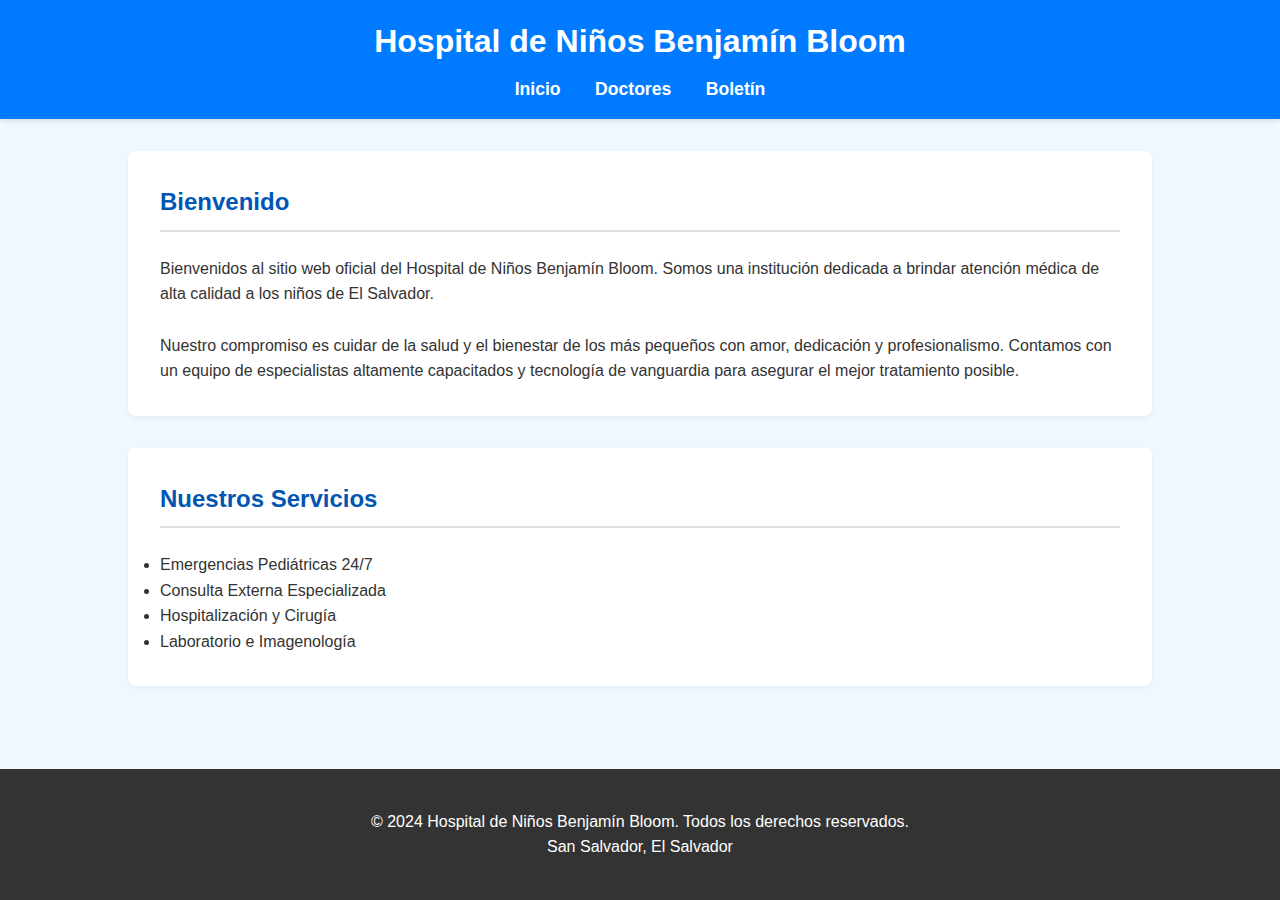
<file: index.html>
<!DOCTYPE html>
<html lang="es">
<head>
    <meta charset="UTF-8">
    <meta name="viewport" content="width=device-width, initial-scale=1.0">
    <title>Hospital de Niños Benjamín Bloom - Inicio</title>
    <link rel="stylesheet" href="styles.css">
</head>
<body>
    <header>
        <div class="container">
            <h1>Hospital de Niños Benjamín Bloom</h1>
            <nav>
                <ul>
                    <li><a href="index.html">Inicio</a></li>
                    <li><a href="doctores.html">Doctores</a></li>
                    <li><a href="boletin.html">Boletín</a></li>
                </ul>
            </nav>
        </div>
    </header>

    <main class="container">
        <section>
            <h2>Bienvenido</h2>
            <p>Bienvenidos al sitio web oficial del Hospital de Niños Benjamín Bloom. Somos una institución dedicada a brindar atención médica de alta calidad a los niños de El Salvador.</p>
            <br>
            <p>Nuestro compromiso es cuidar de la salud y el bienestar de los más pequeños con amor, dedicación y profesionalismo. Contamos con un equipo de especialistas altamente capacitados y tecnología de vanguardia para asegurar el mejor tratamiento posible.</p>
        </section>

        <section>
            <h2>Nuestros Servicios</h2>
            <ul>
                <li>Emergencias Pediátricas 24/7</li>
                <li>Consulta Externa Especializada</li>
                <li>Hospitalización y Cirugía</li>
                <li>Laboratorio e Imagenología</li>
            </ul>
        </section>
    </main>

    <footer>
        <div class="container">
            <p>&copy; 2024 Hospital de Niños Benjamín Bloom. Todos los derechos reservados.</p>
            <p>San Salvador, El Salvador</p>
        </div>
    </footer>
</body>
</html>
</file>
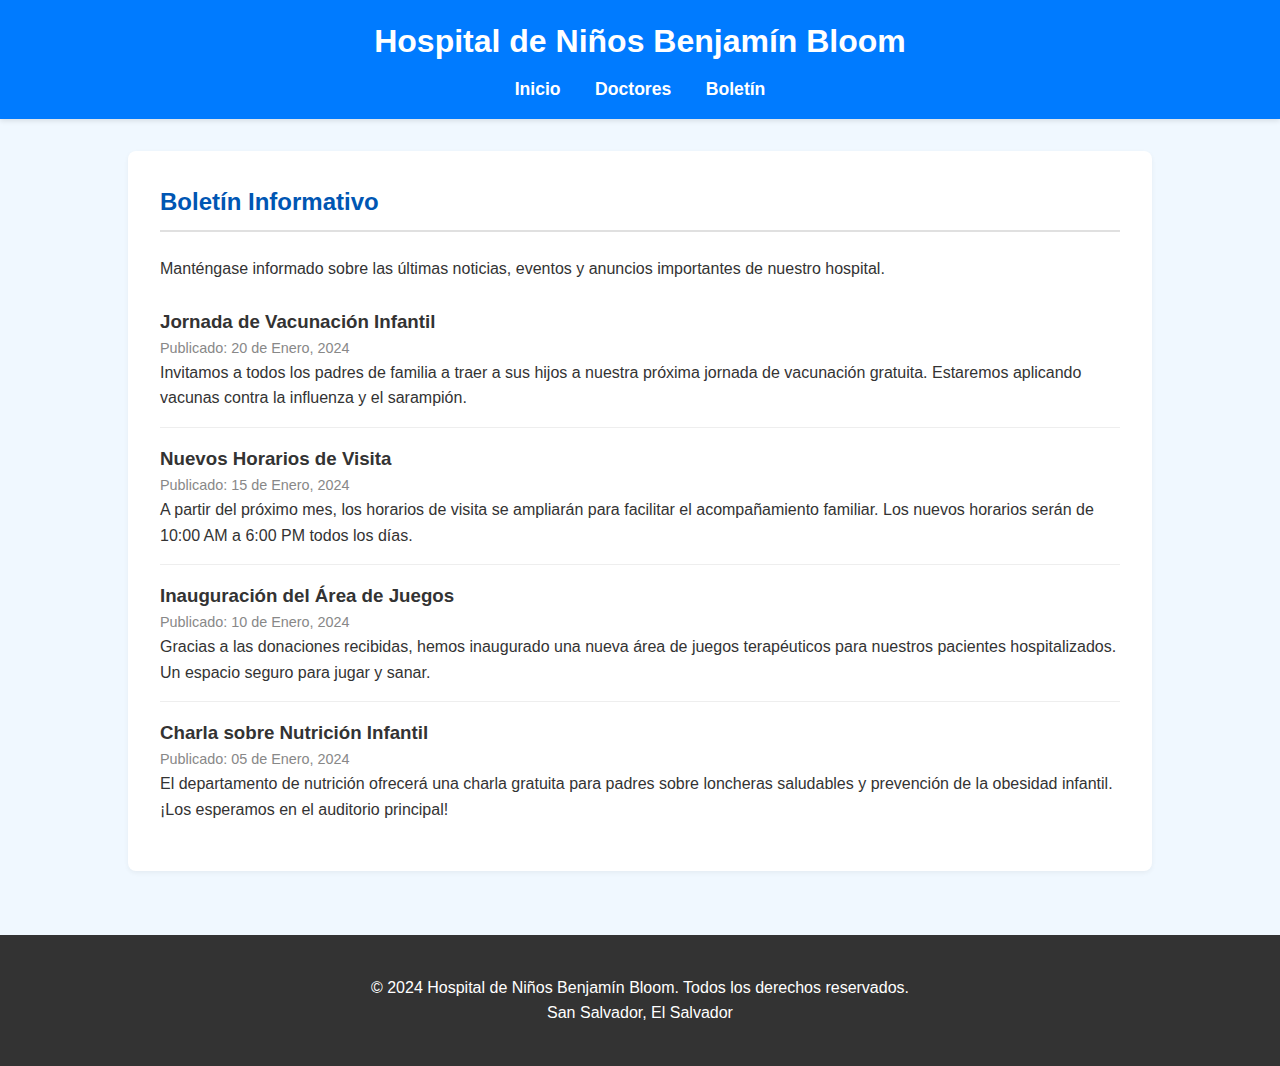
<file: boletin.html>
<!DOCTYPE html>
<html lang="es">

<head>
    <meta charset="UTF-8">
    <meta name="viewport" content="width=device-width, initial-scale=1.0">
    <title>Hospital de Niños Benjamín Bloom - Boletín</title>
    <link rel="stylesheet" href="styles.css">
</head>

<body>
    <header>
        <div class="container">
            <h1>Hospital de Niños Benjamín Bloom</h1>
            <nav>
                <ul>
                    <li><a href="index.html">Inicio</a></li>
                    <li><a href="doctores.html">Doctores</a></li>
                    <li><a href="boletin.html">Boletín</a></li>
                </ul>
            </nav>
        </div>
    </header>

    <main class="container">
        <section>
            <h2>Boletín Informativo</h2>
            <p>Manténgase informado sobre las últimas noticias, eventos y anuncios importantes de nuestro hospital.</p>
            <br>

            <div class="news-list">
                <!-- Noticia 1 -->
                <article class="news-item">
                    <h3>Jornada de Vacunación Infantil</h3>
                    <p class="news-date">Publicado: 20 de Enero, 2024</p>
                    <p>Invitamos a todos los padres de familia a traer a sus hijos a nuestra próxima jornada de
                        vacunación gratuita. Estaremos aplicando vacunas contra la influenza y el sarampión.</p>
                </article>

                <!-- Noticia 2 -->
                <article class="news-item">
                    <h3>Nuevos Horarios de Visita</h3>
                    <p class="news-date">Publicado: 15 de Enero, 2024</p>
                    <p>A partir del próximo mes, los horarios de visita se ampliarán para facilitar el acompañamiento
                        familiar. Los nuevos horarios serán de 10:00 AM a 6:00 PM todos los días.</p>
                </article>

                <!-- Noticia 3 -->
                <article class="news-item">
                    <h3>Inauguración del Área de Juegos</h3>
                    <p class="news-date">Publicado: 10 de Enero, 2024</p>
                    <p>Gracias a las donaciones recibidas, hemos inaugurado una nueva área de juegos terapéuticos para
                        nuestros pacientes hospitalizados. Un espacio seguro para jugar y sanar.</p>
                </article>

                <!-- Noticia 4 -->
                <article class="news-item">
                    <h3>Charla sobre Nutrición Infantil</h3>
                    <p class="news-date">Publicado: 05 de Enero, 2024</p>
                    <p>El departamento de nutrición ofrecerá una charla gratuita para padres sobre loncheras saludables
                        y prevención de la obesidad infantil. ¡Los esperamos en el auditorio principal!</p>
                </article>
            </div>
        </section>
    </main>

    <footer>
        <div class="container">
            <p>&copy; 2024 Hospital de Niños Benjamín Bloom. Todos los derechos reservados.</p>
            <p>San Salvador, El Salvador</p>
        </div>
    </footer>
</body>

</html>
</file>
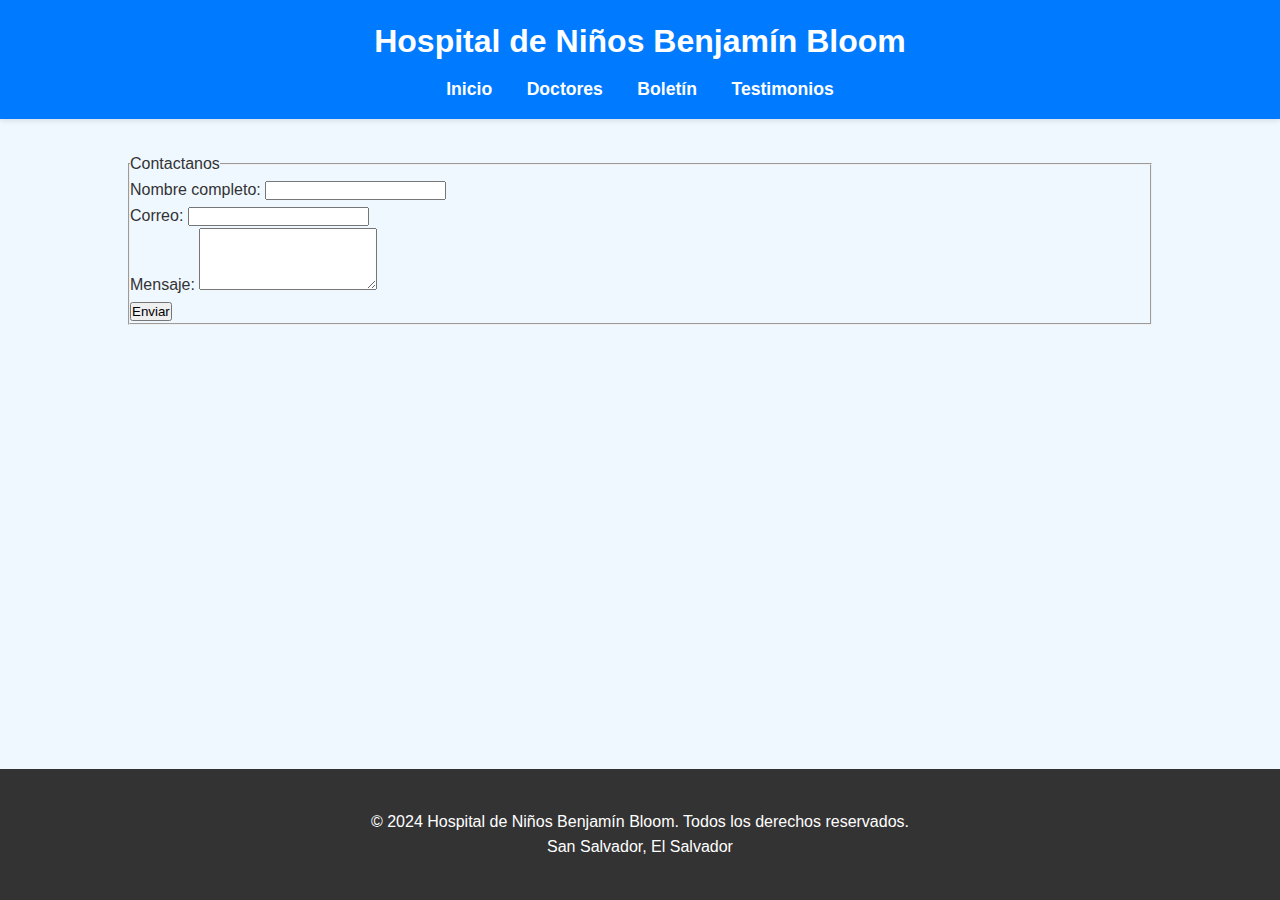
<file: contactanos.html>
<!DOCTYPE html>
<html lang="es">

<head>
    <meta charset="UTF-8">
    <meta name="viewport" content="width=device-width, initial-scale=1.0">
    <title>Hospital de Niños Benjamín Bloom - Contactanos</title>
    <link href="https://cdn.jsdelivr.net/npm/bootstrap@5.3.8/dist/css/bootstrap.min.css" rel="stylesheet" integrity="sha384-sRIl4kxILFvY47J16cr9ZwB07vP4J8+LH7qKQnuqkuIAvNWLzeN8tE5YBujZqJLB" crossorigin="anonymous">
    <link rel="stylesheet" href="styles.css">
</head>

<body>
    <header>
        <!-- El menú se carga dinámicamente desde main.js -->
    </header>

    <main class="container">
        <form>
            <fieldset>
                <legend>Contactanos</legend>
                <div class="mb-3">
                    <label for="txtName" class="form-label">Nombre completo:</label>
                    <input type="text" id="txtName" class="form-control">
                </div>
                <div class="mb-3">
                    <label for="txtEmail" class="form-label">Correo:</label>
                    <input type="text" id="txtEmail" class="form-control">
                </div>
                <div class="mb-3">
                    <label for="txtMessage" class="form-label">Mensaje:</label>
                    <textarea id="txtMessage" class="form-control" rows="4"></textarea>
                </div>
                <button type="submit" class="btn btn-primary">Enviar</button>
            </fieldset>
        </form>
    </main>

    <footer>
        <div class="container">
            <p>&copy; 2024 Hospital de Niños Benjamín Bloom. Todos los derechos reservados.</p>
            <p>San Salvador, El Salvador</p>
        </div>
    </footer>
    <script src="https://cdn.jsdelivr.net/npm/bootstrap@5.3.8/dist/js/bootstrap.bundle.min.js" integrity="sha384-FKyoEForCGlyvwx9Hj09JcYn3nv7wiPVlz7YYwJrWVcXK/BmnVDxM+D2scQbITxI" crossorigin="anonymous"></script>
    <script src="main.js"></script>
</body>

</html>
</file>
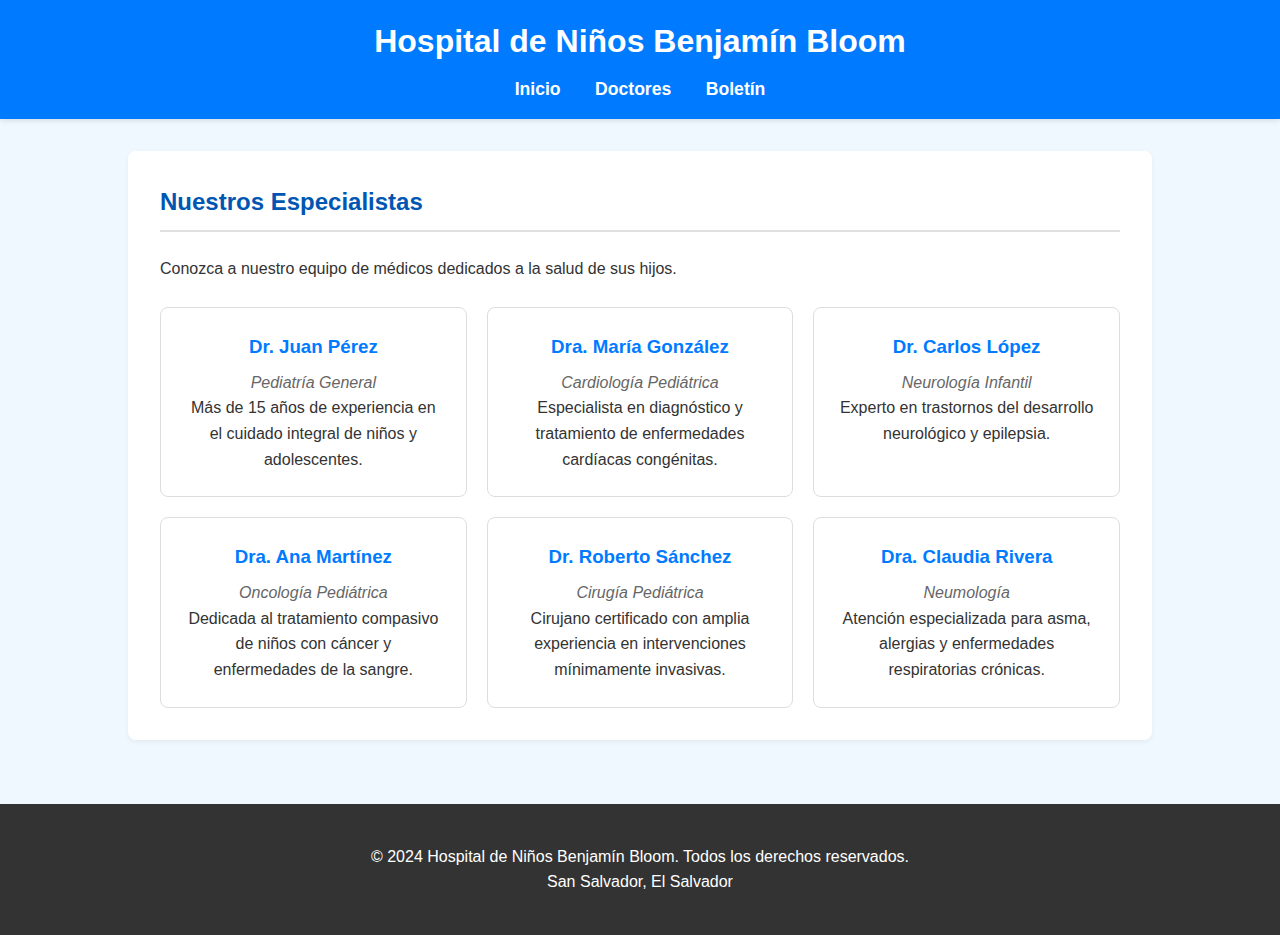
<file: doctores.html>
<!DOCTYPE html>
<html lang="es">

<head>
    <meta charset="UTF-8">
    <meta name="viewport" content="width=device-width, initial-scale=1.0">
    <title>Hospital de Niños Benjamín Bloom - Doctores</title>
    <link rel="stylesheet" href="styles.css">
</head>

<body>
    <header>
        <div class="container">
            <h1>Hospital de Niños Benjamín Bloom</h1>
            <nav>
                <ul>
                    <li><a href="index.html">Inicio</a></li>
                    <li><a href="doctores.html">Doctores</a></li>
                    <li><a href="boletin.html">Boletín</a></li>
                </ul>
            </nav>
        </div>
    </header>

    <main class="container">
        <section>
            <h2>Nuestros Especialistas</h2>
            <p>Conozca a nuestro equipo de médicos dedicados a la salud de sus hijos.</p>
            <br>

            <div class="doctor-grid">
                <!-- Doctor 1 -->
                <div class="doctor-card">
                    <h3>Dr. Juan Pérez</h3>
                    <p class="specialty">Pediatría General</p>
                    <p>Más de 15 años de experiencia en el cuidado integral de niños y adolescentes.</p>
                </div>

                <!-- Doctor 2 -->
                <div class="doctor-card">
                    <h3>Dra. María González</h3>
                    <p class="specialty">Cardiología Pediátrica</p>
                    <p>Especialista en diagnóstico y tratamiento de enfermedades cardíacas congénitas.</p>
                </div>

                <!-- Doctor 3 -->
                <div class="doctor-card">
                    <h3>Dr. Carlos López</h3>
                    <p class="specialty">Neurología Infantil</p>
                    <p>Experto en trastornos del desarrollo neurológico y epilepsia.</p>
                </div>

                <!-- Doctor 4 -->
                <div class="doctor-card">
                    <h3>Dra. Ana Martínez</h3>
                    <p class="specialty">Oncología Pediátrica</p>
                    <p>Dedicada al tratamiento compasivo de niños con cáncer y enfermedades de la sangre.</p>
                </div>

                <!-- Doctor 5 -->
                <div class="doctor-card">
                    <h3>Dr. Roberto Sánchez</h3>
                    <p class="specialty">Cirugía Pediátrica</p>
                    <p>Cirujano certificado con amplia experiencia en intervenciones mínimamente invasivas.</p>
                </div>
                <!-- Doctor 6 -->
                <div class="doctor-card">
                    <h3>Dra. Claudia Rivera</h3>
                    <p class="specialty">Neumología</p>
                    <p>Atención especializada para asma, alergias y enfermedades respiratorias crónicas.</p>
                </div>
            </div>
        </section>
    </main>

    <footer>
        <div class="container">
            <p>&copy; 2024 Hospital de Niños Benjamín Bloom. Todos los derechos reservados.</p>
            <p>San Salvador, El Salvador</p>
        </div>
    </footer>
</body>

</html>
</file>
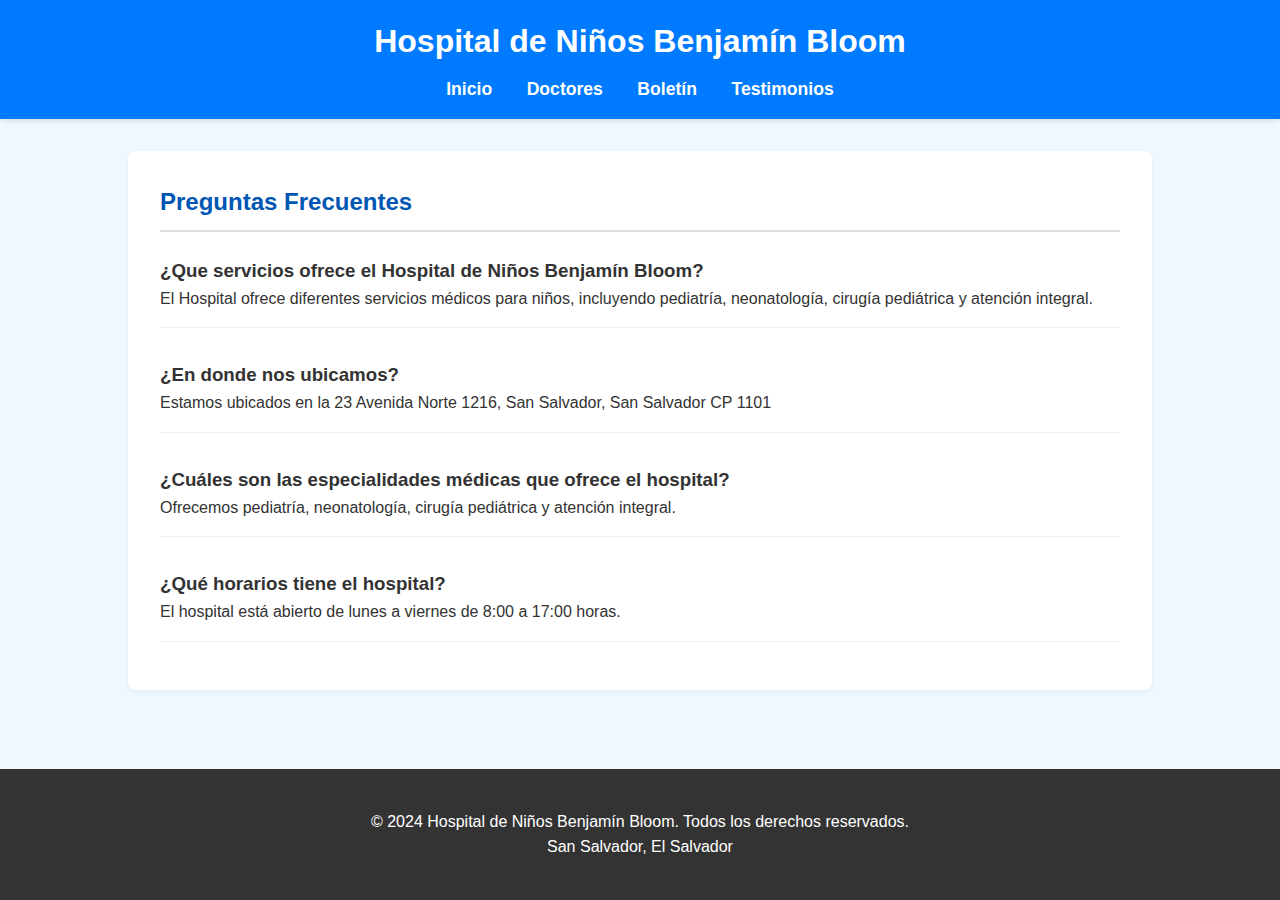
<file: preguntas.html>
<!DOCTYPE html>
<html lang="en">

<head>
    <meta charset="UTF-8">
    <meta name="viewport" content="width=device-width, initial-scale=1.0">
    <link rel="stylesheet" href="styles.css">
    <link rel="stylesheet" href="preguntas.css">
    <title>Preguntas Frecuentes</title>
</head>

<body>
    <header>

    </header>
    <main class="container">
        <section>
            <h2>Preguntas Frecuentes</h2>
            <div class="containerQuestion">
                <div class="question">
                    <h3>¿Que servicios ofrece el Hospital de Niños Benjamín Bloom?</h3>
                    <p>El Hospital ofrece diferentes servicios médicos para niños, incluyendo pediatría, neonatología,
                        cirugía pediátrica y atención integral.</p>
                </div>
                <div class="question">
                    <h3>¿En donde nos ubicamos?</h3>
                    <p>Estamos ubicados en la 23 Avenida Norte 1216, San Salvador, San Salvador CP 1101</p>
                </div>
                <div class="question">
                    <h3>¿Cuáles son las especialidades médicas que ofrece el hospital?</h3>
                    <p>Ofrecemos pediatría, neonatología, cirugía pediátrica y atención integral.</p>
                </div>
                <div class="question">
                    <h3>¿Qué horarios tiene el hospital?</h3>
                    <p>El hospital está abierto de lunes a viernes de 8:00 a 17:00 horas.</p>
                </div>
            </div>
        </section>
    </main>
    <footer>
        <div class="container">
            <p>&copy; 2024 Hospital de Niños Benjamín Bloom. Todos los derechos reservados.</p>
            <p>San Salvador, El Salvador</p>
        </div>
    </footer>
</body>
<script src="main.js"></script>

</html>
</file>
<file: preguntas.css>
.containerQuestion {
    display: flex;
    flex-direction: column;
    gap: 1em;
}

.question {
    border-bottom: 1px solid #eee;
    padding-bottom: 1rem;
    margin-bottom: 1rem;
}
</file>
<file: styles.css>
/* Reset básico */
* {
    margin: 0;
    padding: 0;
    box-sizing: border-box;
}

body {
    font-family: 'Segoe UI', Tahoma, Geneva, Verdana, sans-serif;
    line-height: 1.6;
    background-color: #f0f8ff;
    color: #333;
    display: flex;
    flex-direction: column;
    min-height: 100dvh;
}

/* Encabezado y Navegación */
header {
    background-color: #007bff;
    color: white;
    padding: 1rem 0;
    box-shadow: 0 2px 5px rgba(0, 0, 0, 0.1);
}

.container {
    width: 80%;
    margin: 0 auto;
    max-width: 1200px;
}

header h1 {
    text-align: center;
    margin-bottom: 0.5rem;
}

nav ul {
    list-style: none;
    text-align: center;
}

nav ul li {
    display: inline;
    margin: 0 15px;
}

nav ul li a {
    color: white;
    text-decoration: none;
    font-weight: bold;
    font-size: 1.1rem;
}

nav ul li a:hover {
    text-decoration: underline;
}

/* Contenido Principal */
main {
    padding: 2rem 0;
    min-height: 400px;
}

section {
    background: white;
    padding: 2rem;
    border-radius: 8px;
    box-shadow: 0 2px 5px rgba(0, 0, 0, 0.05);
    margin-bottom: 2rem;
}

h2 {
    color: #0056b3;
    border-bottom: 2px solid #e0e0e0;
    padding-bottom: 0.5rem;
    margin-bottom: 1.5rem;
}

/* Pie de página */
footer {
    text-align: center;
    padding: 2.5rem 0;
    background-color: #333;
    color: white;
    margin-top: auto;
}

/* Estilos específicos para tarjetas de doctores */
.doctor-grid {
    display: grid;
    grid-template-columns: repeat(auto-fit, minmax(250px, 1fr));
    gap: 20px;
}

.doctor-card {
    border: 1px solid #ddd;
    border-radius: 8px;
    padding: 1.5rem;
    text-align: center;
    background-color: #fff;
    transition: transform 0.2s;
}

.doctor-card:hover {
    transform: translateY(-5px);
    box-shadow: 0 5px 15px rgba(0, 0, 0, 0.1);
}

.doctor-card h3 {
    color: #007bff;
    margin-bottom: 0.5rem;
}

.specialty {
    color: #666;
    font-style: italic;
}

/* Noticias */
.news-item {
    border-bottom: 1px solid #eee;
    padding-bottom: 1rem;
    margin-bottom: 1rem;
}

.news-item:last-child {
    border-bottom: none;
    margin-bottom: 0;
}

.news-date {
    font-size: 0.9rem;
    color: #888;
}
</file>
